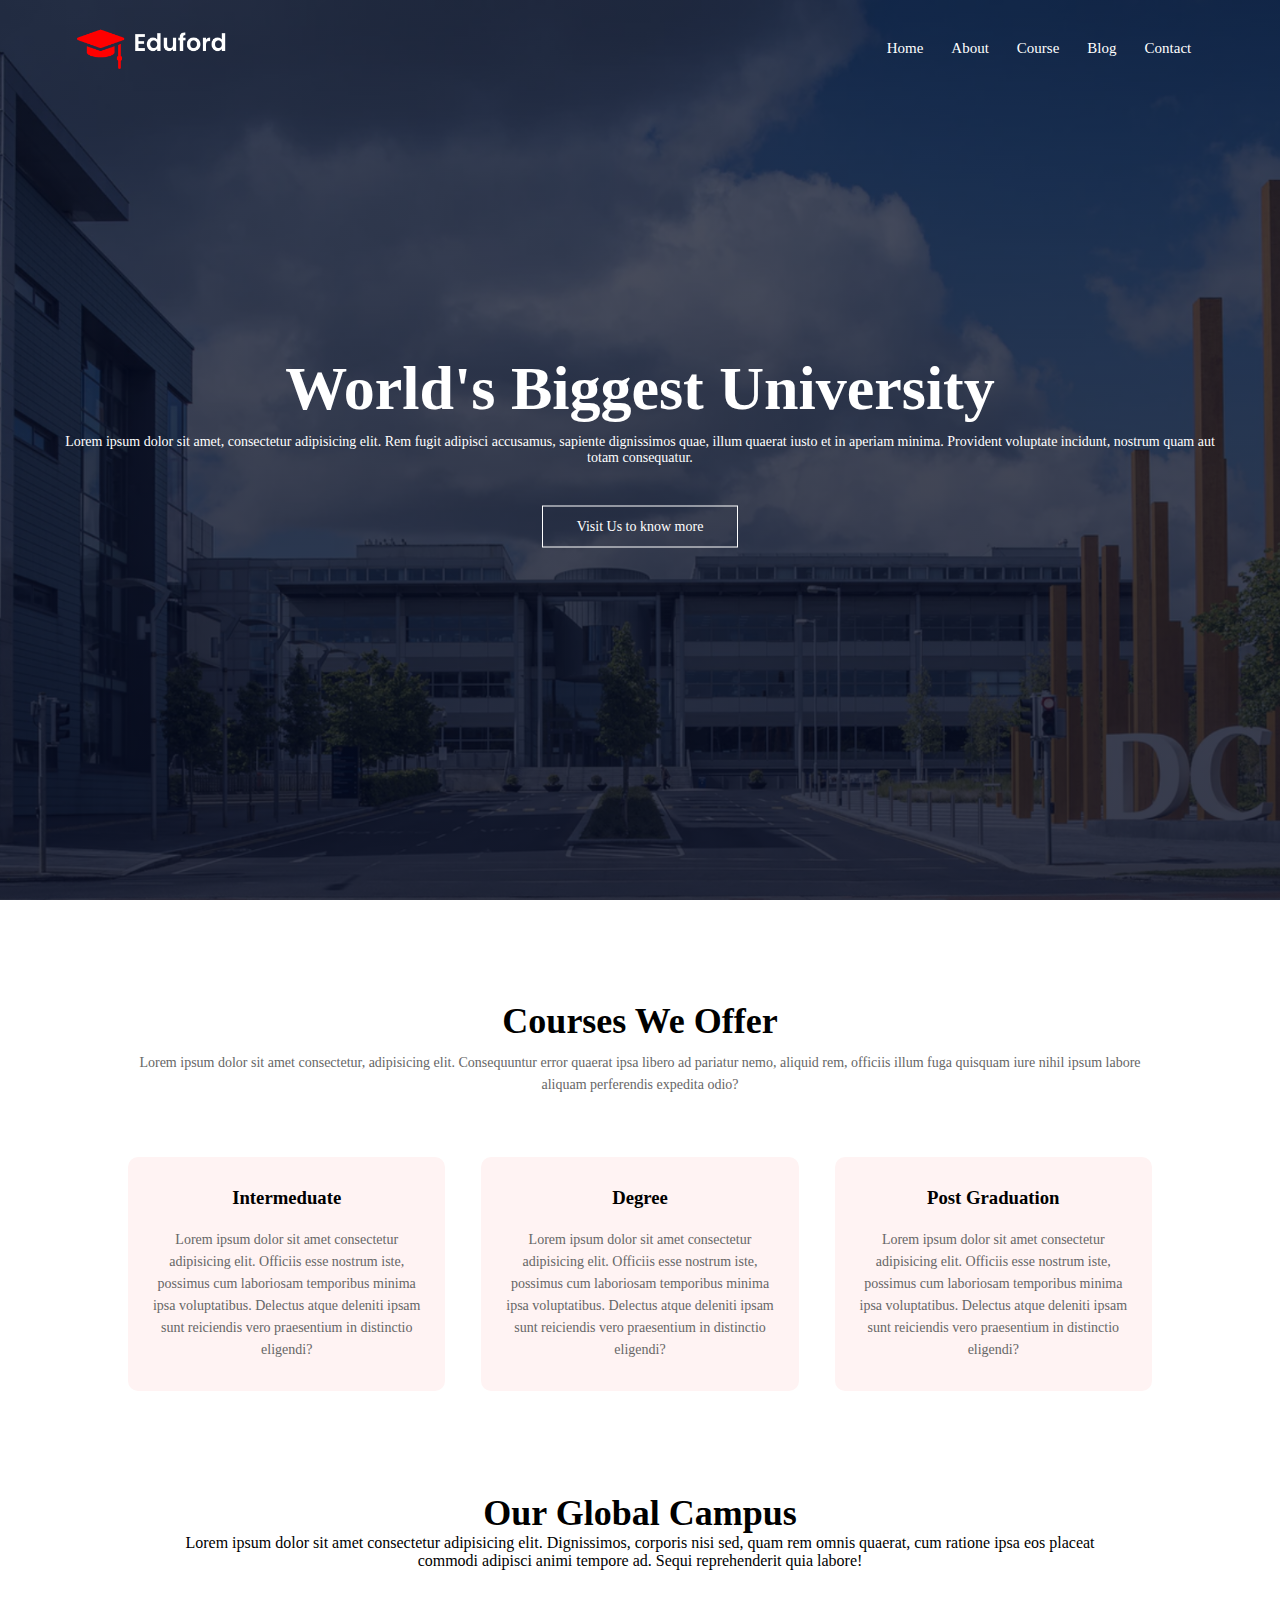
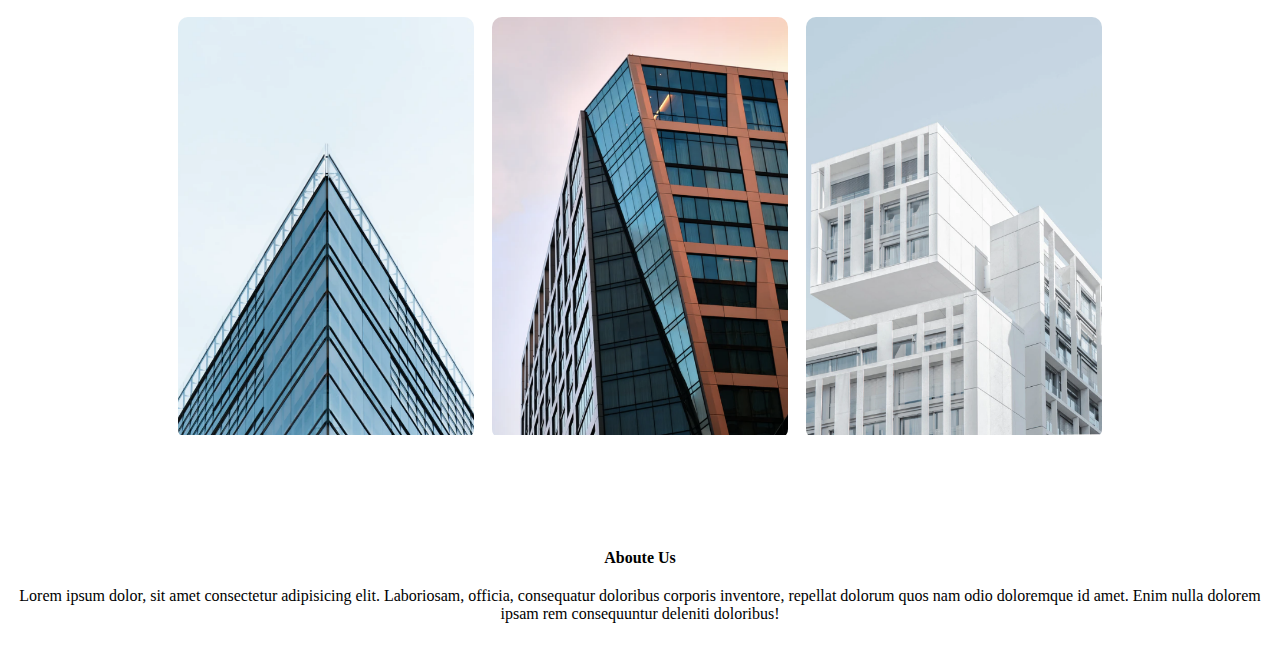
<file: UniversityWebsite/index.html>
<!DOCTYPE html>
<html lang="en">
<head>
    <meta charset="UTF-8">
    <meta http-equiv="X-UA-Compatible" content="IE=edge">
    <meta name="viewport" content="width=device-width, initial-scale=1.0">
    <link rel="stylesheet" href="style.css">
    <title>Document</title>
</head>
<body>
    <section class="header">
        <nav>
            <a href="#">
                <img src="images/logo.png">
            </a>

            <div class="nav-links">
                <ul>
                    <li> <a href="#">Home</a> </li>
                    <li> <a href="about.html">About</a> </li>
                    <li> <a href="#">Course</a> </li>
                    <li> <a href="#">Blog</a> </li>
                    <li> <a href="contact.html">Contact</a> </li>
                </ul>
            </div>
        </nav>


        <div class="text-box">
            <h1>World's Biggest University</h1>
            <p>Lorem ipsum dolor sit amet, consectetur adipisicing elit. Rem fugit adipisci accusamus, sapiente dignissimos quae, illum quaerat iusto et in aperiam minima. Provident voluptate incidunt, nostrum quam aut totam consequatur.</p>
            <a class="hero-btn" href="#">Visit Us to know more</a>
        </div>
    </section>



    <section class="course">
        <h1>Courses We Offer</h1>
        <p>Lorem ipsum dolor sit amet consectetur, adipisicing elit. Consequuntur error quaerat ipsa libero ad pariatur nemo, aliquid rem, officiis illum fuga quisquam iure nihil ipsum labore aliquam perferendis expedita odio?</p>

        <div class="row">
            <div class="course-col">
                <h3>Intermeduate</h3>
                <p>Lorem ipsum dolor sit amet consectetur adipisicing elit. Officiis esse nostrum iste, possimus cum laboriosam temporibus minima ipsa voluptatibus. Delectus atque deleniti ipsam sunt reiciendis vero praesentium in distinctio eligendi?</p>
            </div>

            <div class="course-col">
                <h3>Degree</h3>
                <p>Lorem ipsum dolor sit amet consectetur adipisicing elit. Officiis esse nostrum iste, possimus cum laboriosam temporibus minima ipsa voluptatibus. Delectus atque deleniti ipsam sunt reiciendis vero praesentium in distinctio eligendi?</p>
            </div>

            <div class="course-col">
                <h3>Post Graduation</h3>
                <p>Lorem ipsum dolor sit amet consectetur adipisicing elit. Officiis esse nostrum iste, possimus cum laboriosam temporibus minima ipsa voluptatibus. Delectus atque deleniti ipsam sunt reiciendis vero praesentium in distinctio eligendi?</p>
            </div>
        </div>

    </section>


    <!--Campus-->

    <section class="campus">
        <h1>Our Global Campus</h1>
            <p>Lorem ipsum dolor sit amet consectetur adipisicing elit. Dignissimos, corporis nisi sed, quam rem omnis quaerat, cum ratione ipsa eos placeat commodi adipisci animi tempore ad. Sequi reprehenderit quia labore!</p>

                <div class="row">

                    <div class="campus-col">
                        <img src="images/london.png">
                        <div class="layer">
                            <h3>LONDON</h3>
                        </div>
                    </div>

                    <div class="campus-col">
                        <img src="images/newyork.png">
                        <div class="layer">
                            <h3>NEW YORK</h3>
                        </div>
                    </div>

                    <div class="campus-col">
                        <img src="images/washington.png">
                        <div class="layer">
                            <h3>WASHINGTON</h3>
                        </div>
                    </div>

                </div>
    </section>




    <section class="footer">
        <h4>Aboute Us</h4>
        <p>Lorem ipsum dolor, sit amet consectetur adipisicing elit. Laboriosam, officia, consequatur doloribus corporis inventore, repellat dolorum quos nam odio doloremque id amet. Enim nulla dolorem ipsam rem consequuntur deleniti doloribus!</p>
    </section>
</body>
</html>
</file>
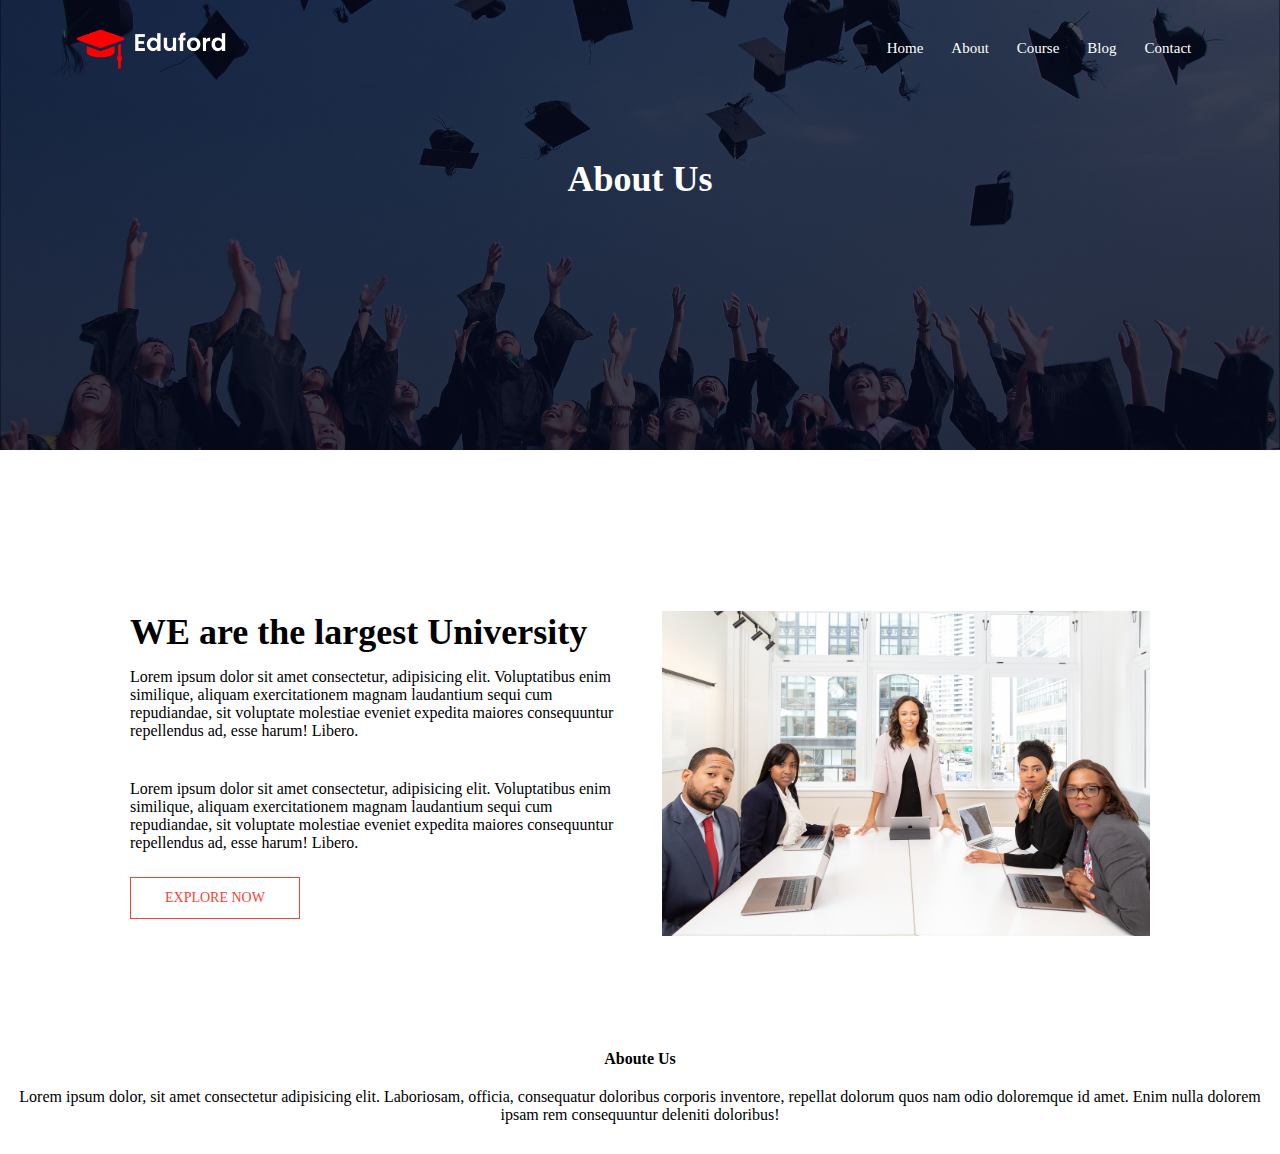
<file: UniversityWebsite/about.html>
<!DOCTYPE html>
<html lang="en">
<head>
    <meta charset="UTF-8">
    <meta http-equiv="X-UA-Compatible" content="IE=edge">
    <meta name="viewport" content="width=device-width, initial-scale=1.0">
    <link rel="stylesheet" href="style.css">
    <title>University Website - Contact</title>
</head>
<body>
    <section class="sub-header">
        <nav>
            <a href="#">
                <img src="images/logo.png">
            </a>

            <div class="nav-links">
                <ul>
                    <li> <a href="index.html">Home</a> </li>
                    <li> <a href="#">About</a> </li>
                    <li> <a href="#">Course</a> </li>
                    <li> <a href="#">Blog</a> </li>
                    <li> <a href="contact.html">Contact</a> </li>
                </ul>
            </div>
        </nav>


       <h1>About Us</h1>
    </section>





    <section class="about-us">
        <div class="row">
            <div class="about-col">
                <h1> WE are the largest University</h1>
                <p>Lorem ipsum dolor sit amet consectetur, adipisicing elit. Voluptatibus enim similique, aliquam exercitationem magnam laudantium sequi cum repudiandae, sit voluptate molestiae eveniet expedita maiores consequuntur repellendus ad, esse harum! Libero.</p>
                <p>Lorem ipsum dolor sit amet consectetur, adipisicing elit. Voluptatibus enim similique, aliquam exercitationem magnam laudantium sequi cum repudiandae, sit voluptate molestiae eveniet expedita maiores consequuntur repellendus ad, esse harum! Libero.</p>
                <a href="" class="hero-btn red-btn">EXPLORE NOW</a>
            </div>
            <div class="about-col">
                <img src="images/about.jpg">
            </div>
        </div>
    </section>


    
    
    
    
    
    <section class="footer">
        <h4>Aboute Us</h4>
        <p>Lorem ipsum dolor, sit amet consectetur adipisicing elit. Laboriosam, officia, consequatur doloribus corporis inventore, repellat dolorum quos nam odio doloremque id amet. Enim nulla dolorem ipsam rem consequuntur deleniti doloribus!</p>
    </section>
</body>
</html>
</file>
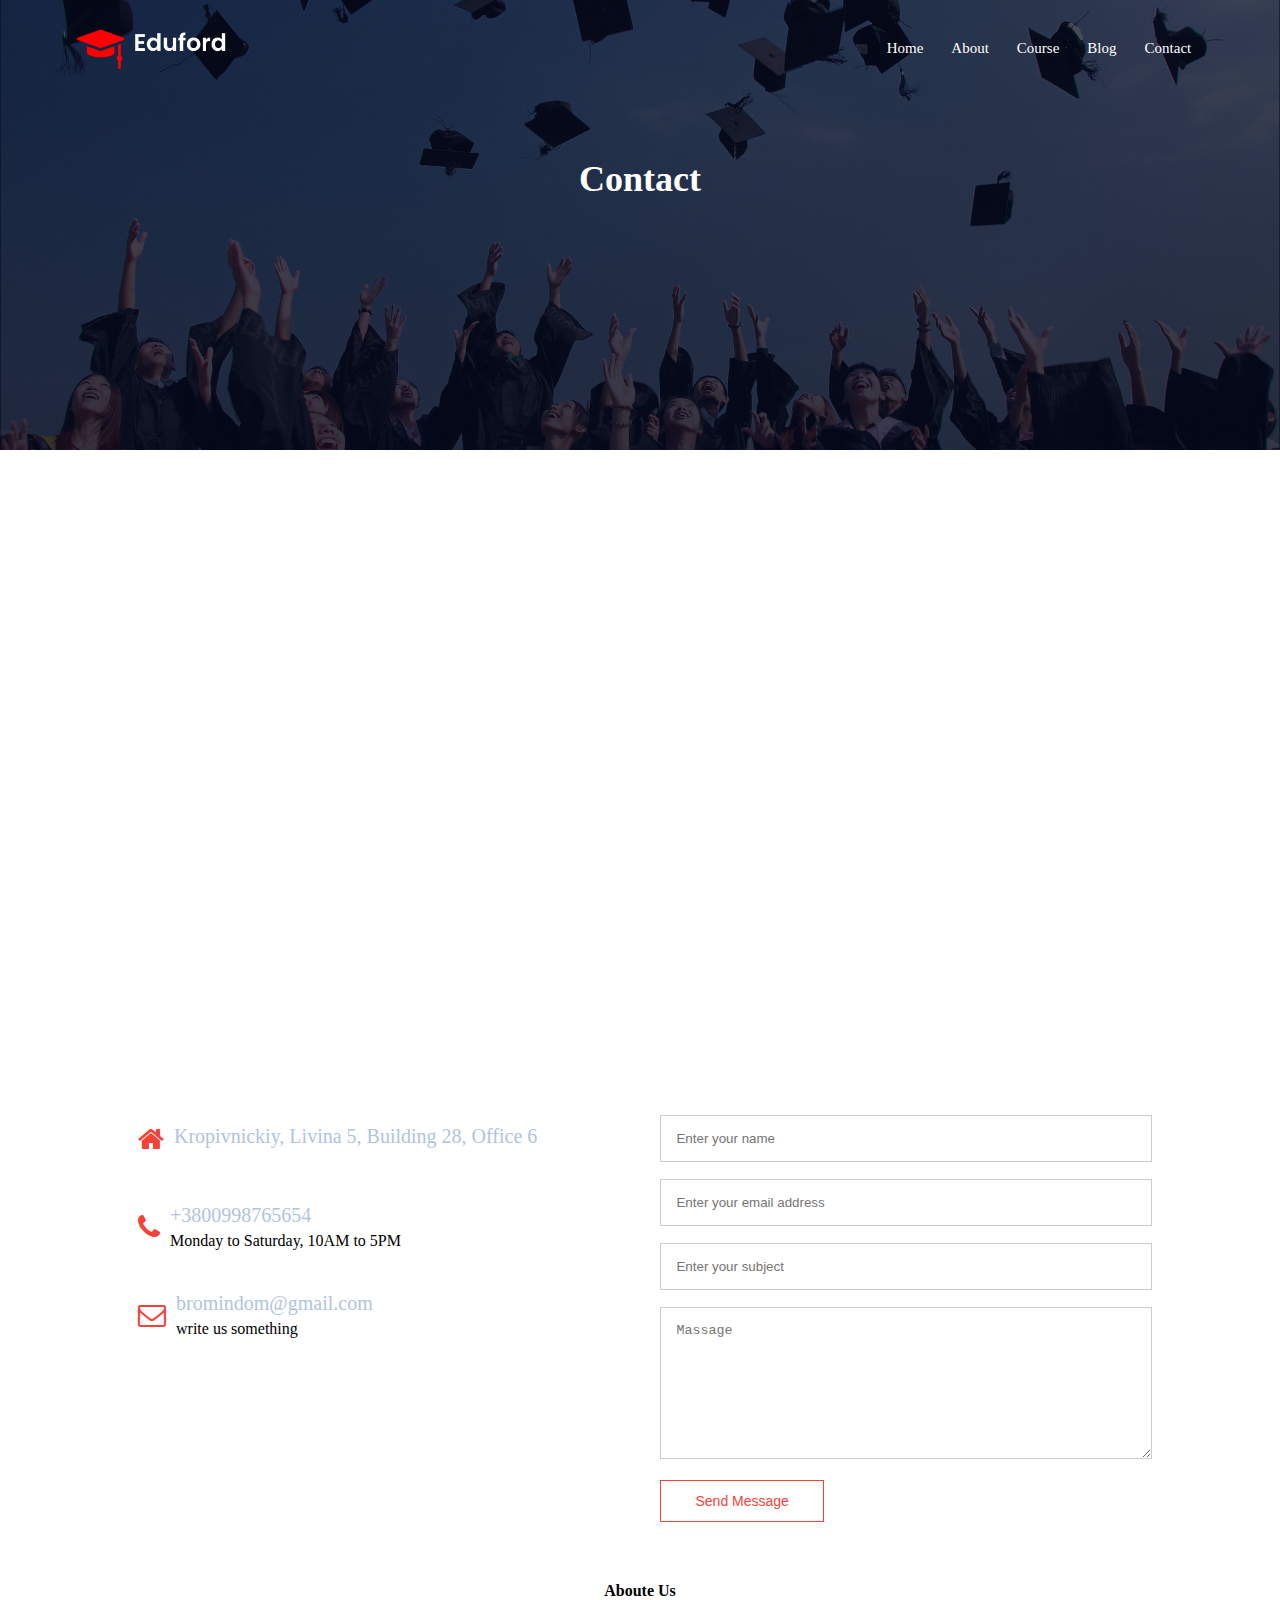
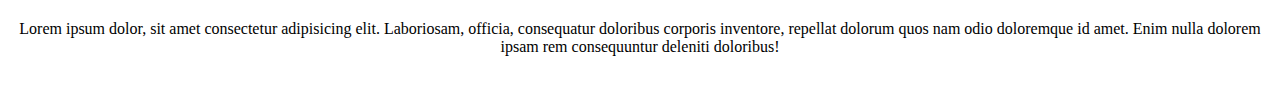
<file: UniversityWebsite/contact.html>
<!DOCTYPE html>
<html lang="en">
<head>
    <meta charset="UTF-8">
    <meta http-equiv="X-UA-Compatible" content="IE=edge">
    <meta name="viewport" content="width=device-width, initial-scale=1.0">
    <link rel="stylesheet" href="style.css">
    <link rel="stylesheet" href="https://cdnjs.cloudflare.com/ajax/libs/font-awesome/4.7.0/css/font-awesome.min.css">
    <title>University Website - Contact</title>
</head>
<body>
    <section class="sub-header">
        <nav>
            <a href="#">
                <img src="images/logo.png">
            </a>

            <div class="nav-links">
                <ul>
                    <li> <a href="index.html">Home</a> </li>
                    <li> <a href="about.html">About</a> </li>
                    <li> <a href="#">Course</a> </li>
                    <li> <a href="#">Blog</a> </li>
                    <li> <a href="#">Contact</a> </li>
                </ul>
            </div>
        </nav>


       <h1>Contact</h1>
    </section>





   <section class="location">


       <iframe src="https://www.google.com/maps/embed?pb=!1m18!1m12!1m3!1d84567.99835660834!2d32.145623548273285!3d48.518857963392534!2m3!1f0!2f0!3f0!3m2!1i1024!2i768!4f13.1!3m3!1m2!1s0x40d0432708441b67%3A0xe828c54149a0e8d8!2z0JrRgNC-0L_QuNCy0L3QuMyB0YbQutC40LksINCa0LjRgNC-0LLQvtCz0YDQsNC00YHQutCw0Y8g0L7QsdC70LDRgdGC0YwsIDI1MDAw!5e0!3m2!1sru!2sua!4v1661330573147!5m2!1sru!2sua" width="600" height="450" style="border:0;" allowfullscreen="" loading="lazy" referrerpolicy="no-referrer-when-downgrade"></iframe>
    
   
    </section>


    <section class="contact-us">
        <div class="row">
            <div class="contact-col">
                <div>
                    <i class="fa fa-home"></i>
                    <span>
                        <h5>Kropivnickiy, Livina 5, Building 28, Office 6</h5>
                    </span>
                </div>


                <div>
                    <i class="fa fa-phone"></i>
                    <span>
                        <h5>+3800998765654</h5>
                        <p>Monday to Saturday, 10AM to 5PM</p>
                    </span>
                </div>

                
                <div>
                    <i class="fa fa-envelope-o"></i>
                    <span>
                        <h5>bromindom@gmail.com</h5>
                        <p>write us something</p>
                    </span>
                </div>

            </div>



            <div class="contact-col">
                <form>
                    <input type="text" placeholder="Enter your name" required>
                    <input type="email" placeholder="Enter your email address" required>
                    <input type="text" placeholder="Enter your subject" required>
                    <textarea rows="8" placeholder="Massage" required></textarea>
                    <button type="submit" class="hero-btn red-btn">Send Message</button>
                </form>
            </div>
        </div>
    </section>

    
    
    
    
    
    <section class="footer">
        <h4>Aboute Us</h4>
        <p>Lorem ipsum dolor, sit amet consectetur adipisicing elit. Laboriosam, officia, consequatur doloribus corporis inventore, repellat dolorum quos nam odio doloremque id amet. Enim nulla dolorem ipsam rem consequuntur deleniti doloribus!</p>
    </section>
</body>
</html>
</file>
<file: UniversityWebsite/style.css>
* {
    margin: 0;
    padding: 0;
    box-sizing: border-box;
}

.header {
    min-height: 100vh;
    width: 100%;
    background-image: linear-gradient(rgba(4, 9, 30, 0.7), rgba(4, 9, 30, 0.8)), url(images/banner.png);
    background-position: center;
    background-size: cover;
    position: relative;
}

nav {
    display: flex;
    padding: 2% 6%;
    justify-content: space-between;
    align-items: center;
}

nav img {
    width: 150px;
}

.nav-links {
    flex: 1;
    text-align: right;
}

.nav-links ul li {
    list-style: none;
    display: inline-block;
    padding: 8px 12px;
    position: relative;
}

.nav-links ul li a{
    color: #fff;
    text-decoration: none;
    font-size: 15px;
}

.nav-links ul li::after {
    content: '';
    width: 0%;
    height: 2px;
    background: #f44336;
    display: block;
    margin: auto;
    transition: 0.5s;
}

.nav-links ul li:hover::after {
    width: 100%;
}

.text-box {
    width: 90%;
    color: #fff;
    position: absolute;
    top: 50%;
    left: 50%;
    transform: translate(-50%, -50%);
    text-align: center;
}

.text-box h1 {
    font-size: 62px;
}

.text-box p {
    margin: 10px 0 40px;
    font-size: 14px;
}

.hero-btn {
    display: inline-block;
    text-decoration: none;
    color: #fff;
    border: 1px solid #fff;
    padding: 12px 34px;
    font-size: 14px;
    background: transparent;
    position: relative;
}

.hero-btn:hover {
    border: 1px solid #f44336;
    background: #f44336;
    transition: 1s;
}

/*section courses*/

.course {
    width: 80%;
    margin: auto;
    text-align: center;
    padding-top: 100px;
}

h1 {
    font-size: 36px;
    font-weight: 600;
}

.course p {
    color: #666;
    font-size: 14px;
    font-weight: 300;
    line-height: 22px;
    padding: 10px;
}

.row {
    margin-top: 5%;
    display: flex;
    justify-content: space-between;
}

.course-col {
    flex-basis: 31%;
    background: #fff3f3;
    border-radius: 10px;
    margin-bottom: 5%;
    padding: 20px 12px;
    box-sizing: border-box;
    transition: 0.5s;
}

h3 {
    text-align: center;
    font-weight: 600;
    margin: 10px 0;
}

.course-col:hover {
    box-shadow: 0 0 20px 0 rgba(0, 0, 0, 0.2);
}


/*campus section*/

.campus{
    width: 80%;
    margin: auto;
    text-align: center;
    padding: 50px;
}

.campus-col {
    flex-basis: 32%;
    border-radius: 10px;
    margin-bottom: 30px;
    position: relative;
    overflow: hidden;
}

.campus-col img {
    width: 100%;
}

.layer {
    background: transparent;
    height: 100%;
    width: 100%;
    position: absolute;
    top: 0;
    left: 0;
    transition: 0.5s;
}

.layer:hover {
    background: rgba(226, 0, 9, 0.3);
}

.layer h3  {
    width: 100%;
    font-weight: 500;
    color: aliceblue;
    font-size: 26px;
    bottom: 0;
    left: 50%;
    transform: translate(-50%);
    position: absolute;
    opacity: 0;
    transition: 0.5s;
}

.layer:hover h3 {
    bottom: 49%;
    opacity: 1;
}


/*section footer*/

.footer {
    width: 100%;
    text-align: center;
    padding: 30px 0;
}

.footer h4 {
    margin-bottom: 25px;
    margin-bottom: 20px;
    font-weight: 600;
}


/* about page */

.sub-header {
    height: 50vh;
    width: 100%;
    background-image: linear-gradient(rgba(4, 9, 30, 0.7), rgba(4, 9, 30, 0.8)), url(images/background.jpg) ;
    background-position: center;
    background-size: cover;
    text-align: center;
    color: #fff;
}

.sub-header h1 {
    margin: 60px;
}

.about-us {
    width: 80%;
    margin: auto;
    padding-top: 80px;
    padding-bottom: 50px;
}

.about-col {
    flex-basis: 48%;
    padding: 30px 2px;
}

.about-col img {
    width: 100%;
}

.about-col h1 {
    padding-top: 0;
}

.about-col P {
    padding: 15px 0 25px;
}

.red-btn {
    border: 1px solid #f44336;
    background: transparent;
    color: #f44336;
}

.red-btn:hover {
    color: #fff;
}


/*contact page*/

.location {
    width: 80%;
    margin: auto;
    padding: 80px 0px;
}

.location iframe {
    width: 100%;
}

.contact-us {
    width: 80%;
    margin: auto;
}

.contact-col {
    flex-basis: 48%;
    margin-bottom: 30px;
}

.contact-col div {
    display: flex;
    align-items: center;
    margin-bottom: 40px;
}

.contact-col div .fa {
    font-size: 28px;
    color: #f44336;
    margin-right: 30px;
    margin: 10px;
}

.contact-col div p {
    padding: 0;
}

.contact-col div h5 {
    font-size: 20px;
    margin-bottom: 5px;
    color: lightsteelblue;
    font-weight: 500;
}

.contact-col input, .contact-col textarea {
    width: 100%;
    padding: 15px;
    margin-bottom: 17px;
    outline: none;
    border: 1px solid #ccc;
}
</file>
